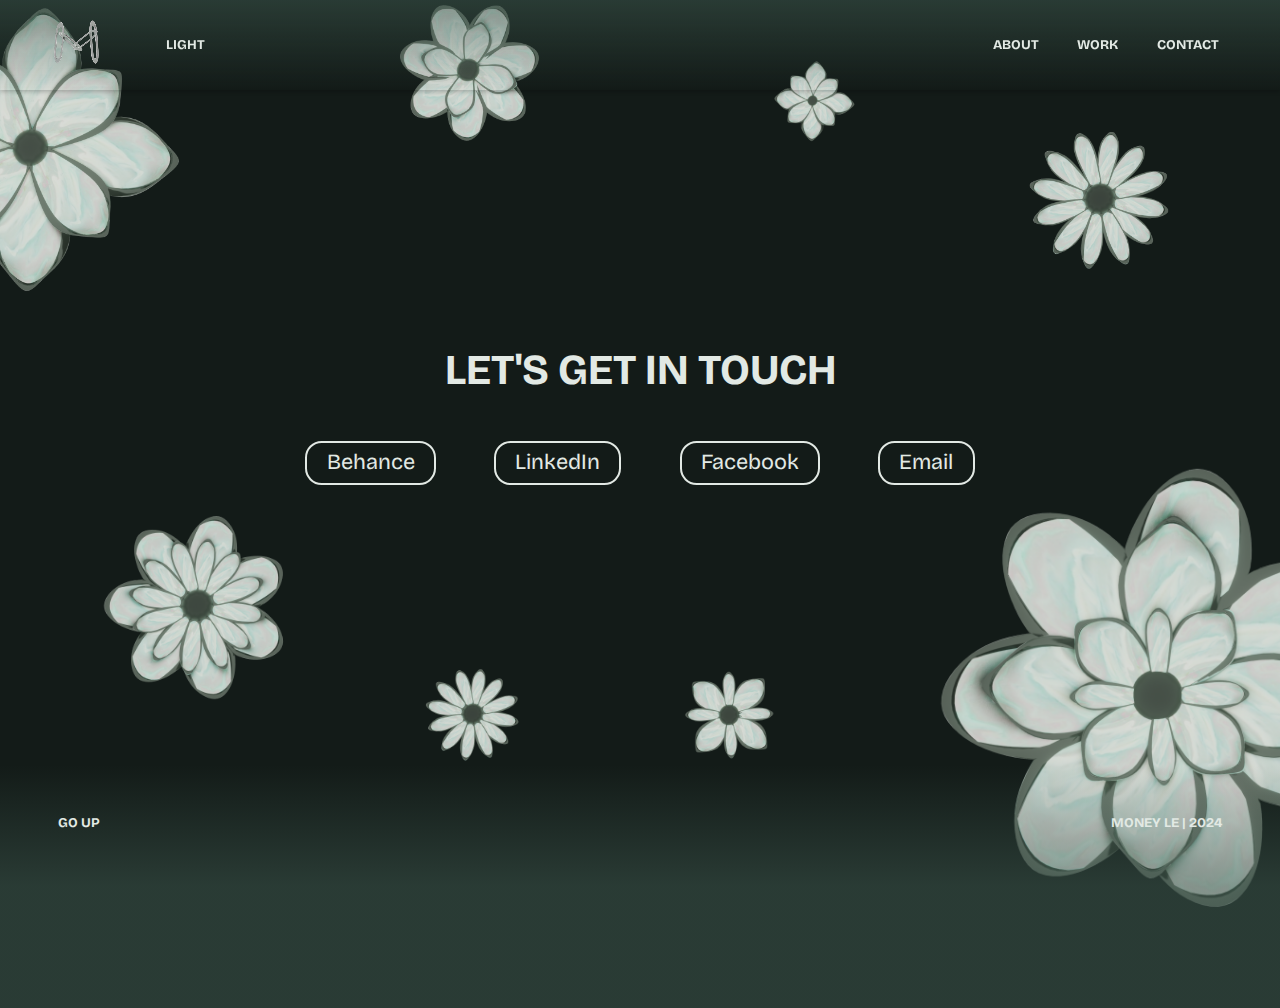
<file: contact.html>
<!DOCTYPE html>
<html lang="en">
<head>
    <meta charset="UTF-8">
    <meta name="viewport" content="width=device-width, initial-scale=1.0">
    <title>Money Le</title>
    
    <!-- Add this line to include the favicon -->
    <link rel="icon" href="favicon.png" type="image/png">

    <link type="text/css" rel="stylesheet" href="stylecontact.css">
    <link rel="preconnect" href="https://fonts.googleapis.com">
    <link rel="preconnect" href="https://fonts.gstatic.com" crossorigin>
    <link href="https://fonts.googleapis.com/css2?family=Bricolage+Grotesque:opsz,wght@12..96,200..800&display=swap" rel="stylesheet">
</head>
<body>
   
    <div class="nav-bar">
        <div class="parent">
            <a href="index.html">
                <video class="logo" autoplay muted loop>
                    <source src="logo-M-mini.webm" type="video/webm">
                </video>
            </a>
            <b class="nav-bar-button" id="lightmode">LIGHT</b>
            <div class="hamburger-menu" id="hamburger-menu">
                <div class="line"></div>
                <div class="line"></div>
                <div class="line"></div>
            </div>
        </div>
        <div class="parent nav-links" id="nav-links">
            <a href="about.html" class="nav-bar-link">
                <b class="nav-bar-button">ABOUT</b>
            </a>
            <a href="work.html" class="nav-bar-link">
                <b class="nav-bar-button">WORK</b>
            </a>
            <a href="contact.html" class="nav-bar-link">
                <b class="nav-bar-button">CONTACT</b>
            </a>
        </div>
    </div>

<div class="Contact">
    <div class="Content">
        <h2> LET'S GET IN TOUCH </h2>
        <div id="buttons">
            <a href="https://www.behance.net/moneykim" class="work-link">
                <button class="button-outline">
                    <p class="button-p"> Behance </p>
                </button> </a>
            <a href="https://www.linkedin.com/in/ngan-le-88016b223/" class="work-link">
                <button class="button-outline">
                    <p class="button-p"> LinkedIn </p>
                </button> </a>
            <a href="https://www.facebook.com/ngan.442/" class="work-link">
                <button class="button-outline">
                    <p class="button-p"> Facebook </p>
                </button> </a>
            <button class="button-outline" id="openOverlayButton">
                <p class="button-p"> Email </p>
            </button>
        </div>
        <div class="Flowers">
            <img id="Flower1" alt="Flower1" src="1hoa.png">
        </div>
        <div class="Flowers">
            <img id="Flower2" alt="Flower2" src="2hoa.png">
        </div>
        <div class="Flowers">
            <img id="Flower3" alt="Flower3" src="3hoa.png">
        </div>
        <div class="Flowers">
            <img id="Flower4" alt="Flower4" src="4hoa.png">
        </div>
        <div class="Flowers">
            <img id="Flower5" alt="Flower5" src="5hoa.png">
        </div>
        <div class="Flowers">
            <img id="Flower6" alt="Flower6" src="6hoa.png">
        </div>
        <div class="Flowers">
            <img id="Flower7" alt="Flower7" src="2hoa.png">
        </div>
        <div class="Flowers">
            <img id="Flower8" alt="Flower8" src="5hoa.png">
        </div>

    </div>
    <div id="overlay" class="overlay">
        <div class="overlay-content">
            <span id="closeOverlayButton" class="close-button">&times;</span>
            <p>I know we all hate an external email window. So here is my email ^_< </p>
                    <br>
                    <h2>lhkngan2712@gmail.com</h2>
        </div>
    </div>
</div>

<footer> 
    <div class="parent">
        <b class="nav-bar-button" id="goUpButton">GO UP</b>
    </div>
    
    <div class="parent">
      <a href="about.html" class="nav-bar-link">   
        <b class="nav-bar-button"> MONEY LE | 2024 </b>
        </a>
    </div>
</footer>
    <script src="scriptcontact.js"></script>
</body>
</html>
</file>
<file: stylecontact.css>
body {
    width: 100vw;
    margin: 0;
    padding: 0;
    display: flex;
    flex-direction: column;
    position: relative;
    background-color: #131b18;
    overflow-x: hidden; /* Prevent horizontal scroll */
    text-align: center;
    font-size: 3vh;
    color: rgba(226, 233, 228, 0.5);
    font-family: 'Bricolage Grotesque', sans-serif;
    min-height: 100vh; /* Ensure body takes full height of viewport */
}

.light-mode {
    filter: invert(1);
    background-color: #EBE4E7;
    color: #131b18;
}

.light-mode .work-container:hover {
    filter: invert(1); /* Revert the inversion when hovering */
    transition: filter 0.3s ease-in-out;
}

.light-mode .overlay-content {
    position: fixed;
    top: 50vh;
    left: 50vw;
    transform: translate(-50%, -50%);
    filter: none; 
    z-index: 3000;
}

/* Nav bar */

/* Nav bar */

.nav-bar {
    position: sticky;
    top: 0;
    width: 100vw;
    height: 10vh;
    display: flex;
    align-items: center;
    justify-content: space-between;
    padding: 0 2.8vw 0 0;
    margin: 0;
    box-sizing: border-box;
    text-align: center;
    font-size: 1.05vw;
    color: #e2e9e4;
    background: linear-gradient(180deg, rgba(64, 91, 81, 0.5) 0%, rgba(19, 27, 24, 0) 100%);
    z-index: 1000;
    box-shadow: 0px 2px 4px rgba(0, 0, 0, 0.2);
}

.logo {
    width: 8vw;
    height: auto;
    object-fit: cover;
}

.nav-bar-button {
    font-size: 1.05vw;
    display: flex;
    align-items: center;
    justify-content: center;
    cursor: pointer;
}

.nav-bar-button:hover {
    text-decoration: underline; 
}


.nav-bar-link {
    text-decoration: none; /* Remove the underline from links */
    color: inherit; /* Inherit the text color */
}

.button-outline {
    text-decoration: none; /* Remove the underline from links */
    color: inherit; /* Inherit the text color */
}

.parent {
    display: flex;
    align-items: center;
    gap: 3vw; /* Adjusted gap to reduce excessive spacing */
    padding: 0 2vw; /* Ensures even padding on both sides of the buttons */
}

.hamburger-menu {
    display: none;
    flex-direction: column;
    cursor: pointer;
}

.hamburger-menu .line {
    width: 25px;
    height: 3px;
    background-color: #e2e9e4;
    margin: 4px 0;
    transition: 0.4s;
}
.work-link{
    text-decoration: none; /* Remove the underline from links */
    color: inherit; /* Inherit the text color */
}


/*CONTACT */

.Contact {
    position: relative;
    width: 100%;
    height: 75vh; 
    display: flex;
    justify-content: center; /* Center horizontally */
    align-items: center; /* Center vertically */
}

.Content {
    text-align: center; 
    max-width: 80vw; 
    padding: 2vw;
    box-sizing: border-box;
}

h2 {
    font-size: 3.33vw;
    color: #e2e9e4;
    padding: 0vw;
    margin: 0 0 1.5vw 0; 
}

p {
    font-size: 2vw;
    color: #e2e9e4;
    padding: 0vw;
    margin: 0;
}

.button-outline {
    cursor: pointer;
    position: relative;
    border-radius: 1.3vw; /* 25px to vw */
    border: 0.21vw solid #e2e9e4; /* 4px to vw */
    box-sizing: border-box;
    justify-content: center;
    align-items: center;
    background-color: transparent;
    padding: 0.7vw 1.5vw; /* 20px to vw */
    margin: 0 auto; /* Center align horizontally */
    transition: background-color 0.3s ease, color 0.3s ease; /* Smooth transition */
    color: #e2e9e4;
    margin: 2vw;
}

.button-outline:hover {
    background-color: #e2e9e4;
}

.button-p {
    font-size: 1.7vw;
    color: #e2e9e4;
    font-family: 'Bricolage Grotesque', sans-serif;
    text-align: center;
    margin: 0;
    padding: 0;
    line-height: 1;
    transition: color 0.3s ease; /* Smooth transition */
}

.button-outline:hover .button-p {
    color: #131b18; /* Change text color on hover */
}

.work-link{
    text-decoration: none; /* Remove the underline from links */
    color: inherit; /* Inherit the text color */
}

.button-outline {
    text-decoration: none; /* Remove the underline from links */
    color: inherit; /* Inherit the text color */
}


.Flowers {
    width: 10vw; 
    height: auto; 
}


@keyframes spinA {
    from {
        transform: rotate(0deg);
    }
    to {
        transform: rotate(360deg);
    }
}

@keyframes spinB {
    from {
        transform: rotate(360deg);
    }
    to {
        transform: rotate(0deg);
    }
}

.Flowers:hover img {
    filter: invert(1); /* Invert colors on hover */
}



#Flower1 {
    position: absolute;
    top: 60%;
    left: 7%;
    width: 17vw; 
    animation: spinA 20s linear infinite; 
    transition: filter 0.5s ease; 
}

#Flower2 {
    position: absolute;
    top: -5%;
    left: 60%;
    width: 7vw; /* Adjust the size as needed */
    animation: spinB 20s linear infinite; 
    transition: filter 0.5s ease; 
}

#Flower3 {
    position: absolute;
    top: -15%;
    left: 30%;
    width: 13vw; /* Adjust the size as needed */
    animation: spinA 20s linear infinite; 
    transition: filter 0.5s ease; 
}

#Flower4 {
    position: absolute;
    top: 50%;
    left: 70%;
    width: 40vw; /* Adjust the size as needed */
    animation: spinA 20s linear infinite; 
    transition: filter 0.5s ease; 
}

#Flower5 {
    position: absolute;
    top: 5%;
    left: 80%;
    width: 12vw; /* Adjust the size as needed */
    animation: spinB 20s linear infinite; 
    transition: filter 0.5s ease; 
}

#Flower6 {
    position: absolute;
    top: 85%;
    left: 53%;
    width: 8vw; /* Adjust the size as needed */
    animation: spinA 20s linear infinite; 
    transition: filter 0.5s ease; 
}

#Flower7 {
    position: absolute;
    top: -15%;
    left: -10%;
    width: 25vw; /* Adjust the size as needed */
    animation: spinB 20s linear infinite; 
    transition: filter 0.5s ease; 
}


#Flower8 {
    position: absolute;
    top: 85%;
    left: 33%;
    width: 8vw; /* Adjust the size as needed */
    animation: spinB 20s linear infinite; 
    transition: filter 0.5s ease; 
}

/* The Overlay (hidden by default) */
.overlay {
    display: none; /* Hidden by default */
    position: fixed; /* Stay in place */
    z-index: 3000; /* Sit on top */
    left: 0;
    top: 0;
    width: 100%; /* Full width */
    height: 100%; /* Full height */
    background-color: rgba(0, 0, 0, 0.7); /* Black background with opacity */
}

/* Overlay Content */
.overlay-content {
    position: relative; /* Change to fixed to make sure it is relative to the viewport */
    top: 50vh; 
    left: 50vw;
    transform: translate(-50%, -50%);
    background-color: #131b18; 
    padding: 70px;
    border-radius: 10px;
    width: 80%;
    max-width: 42vw;
    text-align: center;
    color: #e2e9e4;
    line-height: 200%;
    z-index: 3000; /* Ensure it is on top of other content */
}


/* Close Button */
.close-button {
    position: absolute;
    top: 6px;
    right: 20px;
    font-size: 40px;
    cursor: pointer;
    color: #e2e9e4;
}

.close-button:hover {
    color: #131b18;
}


/* footer */


footer {
    cursor: pointer;
    width: 100%;
    height: 19vw;
    display: flex;
    align-items: center;
    justify-content: space-between;
    padding: 0 2.5vw;
    box-sizing: border-box;
    text-align: center;
    font-size: 1.05vw;
    color: #e2e9e4;
    background: linear-gradient(0deg, rgba(64, 91, 81, 0.5) 50%, rgba(19, 27, 24, 0) 100%);
    z-index: 850;
    padding-bottom: 10vw;
}


/* -------------------------------------- */ 

@media screen and (max-device-width: 1024px) {

    .nav-bar-button {
        font-size: 1.5vw; /* Increase font size slightly for tablets */
    }

    .logo {
        width: 12vw; /* Adjust logo size for tablets */
    }

    .nav-bar {
        position: sticky;
        padding: 0 5vw 0 1vw; /* Adjust padding to ensure space distribution */
    }

    
    .button-outline {
        position: relative;
        border-radius: 2.5vw; /* 25px to vw */
        border: 0.5vw solid #e2e9e4; /* 4px to vw */
        box-sizing: border-box;
        justify-content: center;
        align-items: center;
        background-color: transparent;
        padding: 1vw 2.5vw; /* 20px to vw */
        margin: 0 auto; /* Center align horizontally */
        transition: background-color 0.3s ease, color 0.3s ease; /* Smooth transition */
        color: #e2e9e4;
    }
    
    
    .button-p {
        font-size: 3vw;
        color: #e2e9e4;
        font-family: 'Bricolage Grotesque', sans-serif;
        text-align: center;
        margin: 0;
        padding: 0;
        line-height: 1;
        transition: color 0.3s ease; /* Smooth transition */
    }

    .Contact {
        position: relative;
        width: 100%;
        height: 77vh; 
        display: flex;
        justify-content: center; /* Center horizontally */
        align-items: center; /* Center vertically */
    }
    
    .Content {
        text-align: center; 
        max-width: 80vw; 
        padding: 2vw;
        box-sizing: border-box;
    }

    #buttons {
        display: flex;
        flex-direction: column;
        gap: 5vw;
    }
    
    h2 {
        position: relative;
        font-size: 5vw;
        display: flex;
        color: #e2e9e4;
        text-align: center;
        align-items: center;
        justify-items: center;
        padding: 0vw 2vw;
        margin: 2vw 0;
        top: -5vh;
    }
    
    p {
        font-size: 2.5vw;
        color: #e2e9e4;
        padding: 0vw;
        margin: 0;
    }

    #Flower1 {
        position: absolute;
        top: 50%;
        left: 7%;
        width: 20vw; 
        animation: spinA 20s linear infinite; 
        transition: filter 0.5s ease; 
    }
    
    #Flower2 {
        position: absolute;
        top: -5%;
        left: 65%;
        width: 15vw; /* Adjust the size as needed */
        animation: spinB 20s linear infinite; 
        transition: filter 0.5s ease; 
    }
    
    #Flower3 {
        position: absolute;
        top: -5%;
        left: 35%;
        width: 20vw; /* Adjust the size as needed */
        animation: spinA 20s linear infinite; 
        transition: filter 0.5s ease; 
    }
    
    #Flower4 {
        position: absolute;
        top: 65%;
        left: 50%;
        width: 80vw; /* Adjust the size as needed */
        animation: spinA 20s linear infinite; 
        transition: filter 0.5s ease; 
    }
    
    #Flower5 {
        position: absolute;
        top: 10%;
        left: 80%;
        width: 30vw; /* Adjust the size as needed */
        animation: spinB 20s linear infinite; 
        transition: filter 0.5s ease; 
    }
    
    #Flower6 {
        position: absolute;
        top: 75%;
        left: 5%;
        width: 40vw; /* Adjust the size as needed */
        animation: spinA 20s linear infinite; 
        transition: filter 0.5s ease; 
    }
    
    #Flower7 {
        position: absolute;
        top: -5%;
        left: -17%;
        width: 45vw; /* Adjust the size as needed */
        animation: spinB 20s linear infinite; 
        transition: filter 0.5s ease; 
    }
    
    
    #Flower8 {
        position: absolute;
        top: 45%;
        left: 70%;
        width: 15vw; /* Adjust the size as needed */
        animation: spinB 20s linear infinite; 
        transition: filter 0.5s ease; 
    }
    
    /* The Overlay (hidden by default) */
    .overlay {
        display: none; /* Hidden by default */
        position: fixed; /* Stay in place */
        z-index: 3000; /* Sit on top */
        left: 0;
        top: 0;
        width: 100%; /* Full width */
        height: 100%; /* Full height */
        background-color: rgba(0, 0, 0, 0.7); /* Black background with opacity */
    }
    
    /* Overlay Content */
    .overlay-content {
        position: relative; /* Change to fixed to make sure it is relative to the viewport */
        top: 50vh; 
        left: 50vw;
        transform: translate(-50%, -50%);
        background-color: #131b18; 
        padding: 5vw 12vw 0;
        border-radius: 5vw;
        width: 80%;
        max-width: 52vw;
        text-align: center;
        color: #e2e9e4;
        line-height: 200%;
        z-index: 3000;
        
    }

    .overlay-content h2 {
        position: relative;
        left: -1vw;
        top: -4vh;
        font-size: 4.5vw;
    }
    
    
    /* Close Button */


    .close-button {
        position: absolute;
        top: 1vw;
        right: 5vw;
        font-size: 5vw;
        cursor: pointer;
        color: #e2e9e4;
    }
    


    footer {
        padding-bottom: 6vh;
    }

}

@media screen and (max-device-width: 768px) {


    /* PHONE NAVBAR --------------------*/


    .nav-bar {
        position: sticky;
    }

    .nav-links {
    position: fixed;
    top: 0;
    right: 0;
    width: 100%;
    height: 100vh;
    background-color: #131b18;
    display: flex;
    flex-direction: column;
    justify-content: center;
    align-items: flex-end; /* Align to the right */
    transform: translateX(100%); /* Start off-screen to the right */
    transition: transform 0.5s ease-in-out; /* Smooth slide-in effect */
    z-index: 999;
    visibility: hidden; /* Hidden initially */
}

.nav-links.active {
    transform: translateX(0); /* Slide in when active */
    visibility: visible;
}
    
.nav-bar-button {
    font-size: 5vw;

}

.nav-bar-link {
    margin: 10vh 0vw 10vh ;
    font-size: 2vw; /* Adjust for larger buttons */
    text-align: center; /* Center the text */
    width: 100%; /* Ensure the links take up the full width */
    padding-right: 0vw;
    z-index: 1000;
}
  
   
    .hamburger-menu {
        display: flex;
    }


/* Active state of the nav-links when hamburger is clicked */
.nav-links.active {
    display: flex;
    flex-direction: column;
    gap: 0;
    background-color: #131b18;
    height: 75vh;
    padding: 20vw 25vw 40vw 0vw;
    margin: 0;
    
}


.parent {
    display: flex;
    justify-content: space-between;
    align-items: center;
    width: 100%;
    padding: 0 2vw; 
}

#lightmode {
    order: 1;
    font-size: 4vw; 
    margin-right: 55vw; 
}

.logo {
    order: 2;
    margin: 0 auto; 
    transform: translateX(-50%); 
    left: 50%;
    position: absolute; 
    top: 10%;
    width: 25vw;
}

.hamburger-menu {
    order: 3;
    display: block;
    cursor: pointer;
    z-index: 1001;
    width: 10vw; 
}

/*-----------------------------------*/ 


.button-outline {
    position: relative;
    border-radius: 3vw; /* 25px to vw */
    border: 0.5vw solid #e2e9e4; /* 4px to vw */
    box-sizing: border-box;
    justify-content: center;
    align-items: center;
    background-color: transparent;
    padding: 2vw 5vw; /* 20px to vw */
    margin: 0 auto; /* Center align horizontally */
    transition: background-color 0.3s ease, color 0.3s ease; /* Smooth transition */
    color: #e2e9e4;
}


.button-p {
    font-size: 4vw;
    color: #e2e9e4;
    font-family: 'Bricolage Grotesque', sans-serif;
    text-align: center;
    margin: 0;
    padding: 0;
    line-height: 1;
    transition: color 0.3s ease; /* Smooth transition */
}


.Contact {
    position: relative;
    width: 100%;
    height: 72vh; 
    display: flex;
    justify-content: center; /* Center horizontally */
    align-items: center; /* Center vertically */
}

.Content {
    text-align: center; 
    max-width: 80vw; 
    padding: 2vw;
    box-sizing: border-box;
    
}

#buttons {
    display: flex;
    flex-direction: column;
    gap: 5vw;
    position: relative;
    top: -5vw;
    z-index: 500;
}

h2 {
    position: relative;
    font-size: 5vw;
    display: flex;
    color: #e2e9e4;
    text-align: center;
    align-items: center;
    justify-items: center;
    padding: 0vw 2vw;
    margin: 2vw 0;
    top: -8vh;
}

p {
    font-size: 2.5vw;
    color: #e2e9e4;
    padding: 0vw;
    margin: 0;
}

#Flower1 {
    position: absolute;
    top: 40%;
    left: 7%;
    width: 20vw; 
    animation: spinA 20s linear infinite; 
    transition: filter 0.5s ease; 
}

#Flower2 {
    position: absolute;
    top: 5%;
    left: 65%;
    width: 15vw; /* Adjust the size as needed */
    animation: spinB 20s linear infinite; 
    transition: filter 0.5s ease; 
}

#Flower3 {
    position: absolute;
    top: 0%;
    left: 35%;
    width: 20vw; /* Adjust the size as needed */
    animation: spinA 20s linear infinite; 
    transition: filter 0.5s ease; 
}

#Flower4 {
    position: absolute;
    top: 70%;
    left: 35%;
    width: 100vw; /* Adjust the size as needed */
    animation: spinA 20s linear infinite; 
    transition: filter 0.5s ease; 
}

#Flower5 {
    position: absolute;
    top: 20%;
    left: 80%;
    width: 30vw; /* Adjust the size as needed */
    animation: spinB 20s linear infinite; 
    transition: filter 0.5s ease; 
}

#Flower6 {
    position: absolute;
    top: 65%;
    left: 2%;
    width: 40vw; /* Adjust the size as needed */
    animation: spinA 20s linear infinite; 
    transition: filter 0.5s ease; 
}

#Flower7 {
    position: absolute;
    top: 0%;
    left: -17%;
    width: 45vw; /* Adjust the size as needed */
    animation: spinB 20s linear infinite; 
    transition: filter 0.5s ease; 
}


#Flower8 {
    position: absolute;
    top: 50%;
    left: 72%;
    width: 20vw; /* Adjust the size as needed */
    animation: spinB 20s linear infinite; 
    transition: filter 0.5s ease; 
}

/* The Overlay (hidden by default) */
.overlay {
    display: none; /* Hidden by default */
    position: fixed; /* Stay in place */
    z-index: 3000; /* Sit on top */
    left: 0;
    top: 0;
    width: 100%; /* Full width */
    height: 100%; /* Full height */
    background-color: rgba(0, 0, 0, 0.7); /* Black background with opacity */
}

/* Overlay Content */
.overlay-content {
    position: relative; /* Change to fixed to make sure it is relative to the viewport */
    top: 50vh; 
    left: 50vw;
    transform: translate(-50%, -50%);
    background-color: #131b18; 
    padding: 5vw 12vw 0;
    border-radius: 5vw;
    width: 80%;
    height: 21vh;
    text-align: center;
    color: #e2e9e4;
    line-height: 120%;
    z-index: 3000;
    
}

.overlay-content h2 {
    position: relative;
    left: -3vw;
    top: -6vh;
    font-size: 4.5vw;

}

.overlay-content p {
    position: relative;
    left: -1vw;
    top: -4vh;
    font-size: 4vw;
    padding: 10vw 2vw 0;


}


/* Close Button */


.close-button {
    position: absolute;
    top: 1vw;
    right: 5vw;
    font-size: 5vw;
    cursor: pointer;
    color: #e2e9e4;
}





    footer .nav-bar-button {
        font-size: 4vw;
        height: auto;
    }

    footer b, #MoneyLe {
        position: relative;
       left: -12vw;
        width: 50vw; 
      }

      footer {
        display: flex;
        gap: 2vw;
        width: 100%;
        height: 20vh;
      }

}
</file>
